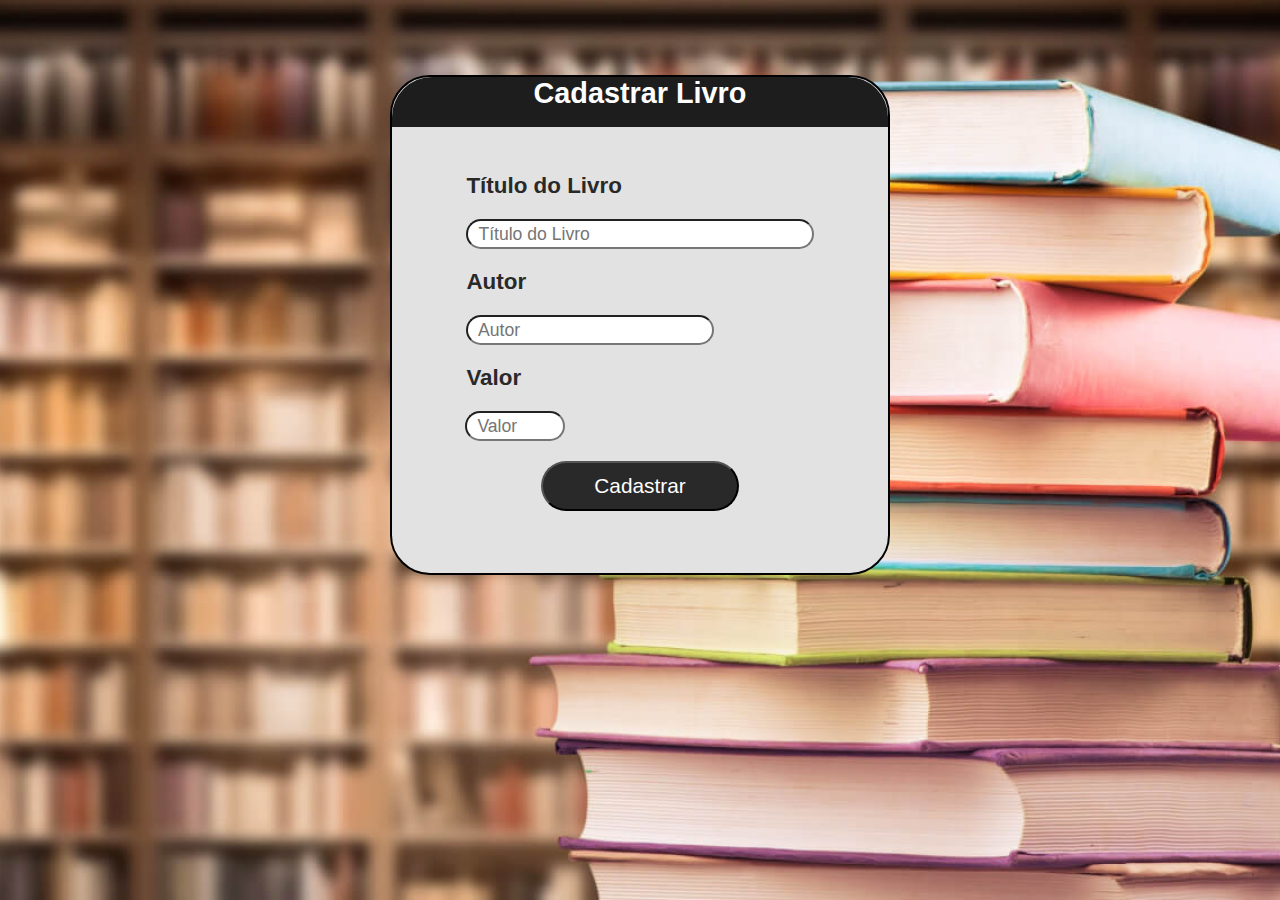
<file: pages/books.html>
<!DOCTYPE html>
<html lang="pt-br">
<head>
  <meta charset="UTF-8">
  <meta name="viewport" content="width=device-width, initial-scale=1.0">
  <title>Cadastrar Livros - Livraria</title>
  <link rel="icon" href="../img/icon/2232688.png" type="img/png">
  <link rel="stylesheet" href="../css/books.css" type="text/css">
  <script src="../js/book.js" type="module" defer></script>
</head>

<body>
  <main>
  <div class="container">
    <h2 id="titleh2">Cadastrar Livro</h2>
    <form id="bookForm">
      <h2>Título do Livro</h2>
      <input type="text" id="title" placeholder="Título do Livro" required>
      <h2>Autor</h2>
      <input type="text" id="author" placeholder="Autor" required>
      <h2>Valor</h2>
      <input type="number" id="price" placeholder="Valor" required>
      <button type="submit">Cadastrar</button>
    </form>
  </div>
  </main>
</body>
</html>
</file>
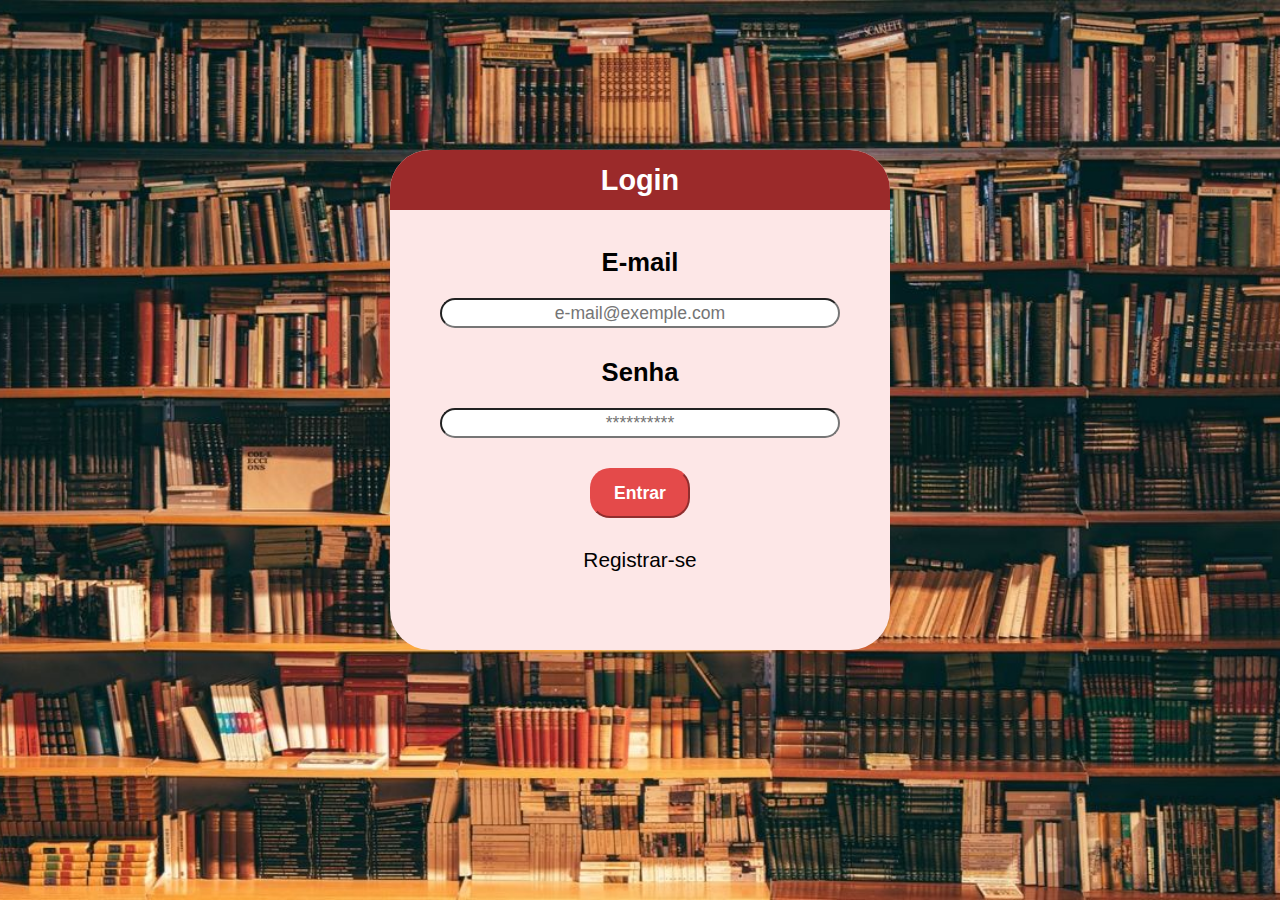
<file: pages/login.html>
<!DOCTYPE html>
<html lang="pt-br">
<head>
  <meta charset="UTF-8">
  <meta name="viewport" content="width=device-width, initial-scale=1.0">
  <title>Login - Livraria</title>
  <link rel="icon" href="../img/icon/2232688.png" type="img/png">
  <link rel="stylesheet" href="../css/login.css" type="text/css">
  <script src="../js/login.js" type="module" defer></script>
</head>

<body>
  <main>
    <div class="container">
      <h2 id="title">Login</h2>
      <form id="loginForm">
        <h2>E-mail</h2>
        <input type="email" id="email" placeholder="e-mail@exemple.com" required>
        <h2>Senha</h2>
        <input type="password" id="password" placeholder="**********" required>
        <button type="submit">Entrar</button>
        <a href="register.html">Registrar-se</a>
      </form>
    </div>
  </main>
</body>
</html>
</file>
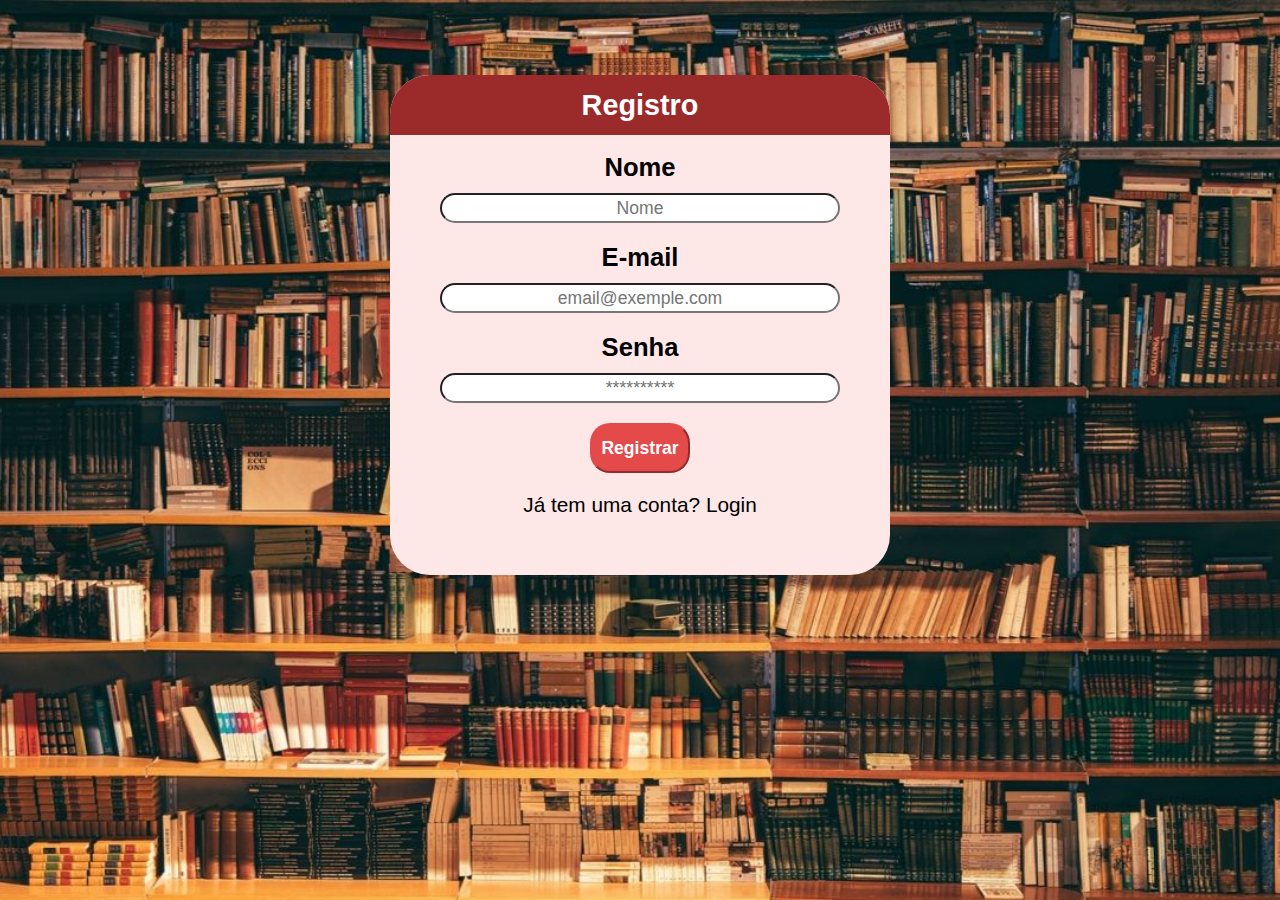
<file: pages/register.html>
<!DOCTYPE html>
<html lang="pt-br">
<head>
  <meta charset="UTF-8">
  <meta name="viewport" content="width=device-width, initial-scale=1.0">
  <title>Registro - Livraria</title>
  <link rel="icon" href="../img/icon/2232688.png" type="img/png">
  <link rel="stylesheet" href="../css/register.css" type="text/css">
  <script src="../js/register.js" type="module" defer></script>
</head>

<body>
  <main>
  <div class="container">
    <h2 id="title">Registro</h2>
    <form id="registerForm">
      <h2>Nome</h2>
      <input type="text" id="name" placeholder="Nome" required>
      <h2>E-mail</h2>
      <input type="email" id="email" placeholder="email@exemple.com" required>
      <h2>Senha</h2>
      <input type="password" id="password" placeholder="**********" required>
      <button type="submit">Registrar</button>
      <a href="./login.html">Já tem uma conta? Login</a>
    </form>   
  </div>
  </main>
</body>
</html>
</file>
<file: css/books.css>
*{
    margin: 0%;
    padding: 0%;
    box-sizing: border-box;
}
body{
    width: 100%;
    min-height: 650px;
    max-height: 1000px;
    display: flex;
    justify-content: center;
    align-items: center;

    background-image: url(../img/books/clubes-de-livro.jpg);
    background-attachment: fixed;
    background-position: center;
    background-repeat: no-repeat;
    background-size: cover;
    overflow: hidden;

    font-family: 'Segoe UI', Tahoma, Geneva, Verdana, sans-serif;
}
a:link, a:visited{
    text-decoration: none;
    color: black;
}

main{
    height: auto;

    display: flex;
    justify-content: center;
    align-items: center;    
}   
.container{
    width: 500px;
    height: 500px;
    background-color: #e2e2e2;
    border-radius: 40px;
    border-style: solid;
    border-width: 2px;

    display: flex;
    flex-direction: column;
}
#titleh2{
    width: 100%;
    height: 50px;
    background-color: rgb(29, 29, 29);
    
    color: #ffffff;
    border-top-left-radius:40px;
    border-top-right-radius:40px;

    text-align: center;
    font-size: 1.8em;
    color: #ffffff;
}
#bookForm{
    width: 100%;
    height: 450px;

    display: flex;
    justify-content: center;
    align-items: center;
    flex-direction: column;
    gap: 20px;
}
#bookForm h2{
    width: 70%;
    font-size: 1.4em;
    color: #292929;
}
#title{
    width: 70%;
    height: 30px;
    border-radius: 20px;
}
#author{
    width: 50%;
    height: 30px;
    border-radius: 20px;
    margin-right: 100px;
}
#price{
    width: 20%;
    height: 30px;
    border-radius: 20px;
    margin-right: 250px;
}
#bookForm input{
    padding-left: 10px;
    font-size: 1.1em;
}
#bookForm input:focus{
    transform: scale(110%);
    transition: 0.6s;
}
#bookForm button{
    height: 50px;
    width: 40%;
    border-radius: 30px;
    margin-bottom: 15px;
    background-color: #292929;

    color: #ffffff;
    font-size: 1.3em;
}
#bookForm button:hover{
    cursor: pointer;
    transform: scale(110%);
    transition: 0.6s;
}
</file>
<file: css/login.css>
*{
    margin: 0%;
    padding: 0%;
    box-sizing: border-box;
}
body{
    width: 100%;
    height: 600px;

    background-image: url(../img/login/backLivros.jpg);
    background-attachment: fixed;
    background-position: center;
    background-repeat: no-repeat;
    background-size: cover;
    overflow: hidden;

    font-family: 'Segoe UI', Tahoma, Geneva, Verdana, sans-serif;
}
a:link, a:visited{
    text-decoration: none;
    color: none;
}



main{
    height: auto;
    min-height: 800px;

    display: flex;
    justify-content: center;
    align-items: center;    
}   
.container{
    width: 500px;
    height: 500px;
    background-color: #fde7e7;
    border-radius: 40px;
    border-style: solid;
    border-width: 2px;
    border: #ffffff;

    display: flex;
    flex-direction: column;
}
#title{
    display: flex;
    align-items: center;
    justify-content: center;

    width: 100%;
    height: 60px;
    background-color: #9b2a2a;
    border-top-left-radius:40px;
    border-top-right-radius:40px;

    text-align: center;
    font-size: 1.8em;
    color: #ffffff;
}
#loginForm{
    height: 400px;
    width: 100%;

    display: flex;
    align-items: center;
    justify-content: center;
    flex-direction: column;
    gap: 30px;
}
#loginForm h2{
    height: 20px;
    width: 80%;

    font-size: 1.6em;
    font-weight: bold;
    text-align: center;
}
#loginForm input{
    height: 30px;
    width: 80%;
    border-radius: 20px;

    text-align: center;
    font-size: 1.1em;
}
#loginForm input:focus{
    transform: scale(110%);
    transition: 0.6s;
}
#loginForm button{
    height: 50px;
    width: 100px;
    background-color: #e44a4a;
    border-radius: 20px;
    border-color: #e44a4a;

    color: #ffffff;
    font-size: 1.1em;
    font-weight: bold;
}
#loginForm button:hover{
    cursor: pointer;
    transform: scale(110%);
    transition: 0.5s;
}
#loginForm a{ 
    font-size: 1.3em;
    color: black;
}
#loginForm a:hover{
    transform: scale(105%);
    transition: 0.5s;
}
</file>
<file: css/register.css>
*{
    margin: 0%;
    padding: 0%;
    box-sizing: border-box;
}
body{
    width: 100%;
    min-height: 650px;
    max-height: 1000px;
    display: flex;
    justify-content: center;
    align-items: center;

    background-image: url(../img/login/backLivros.jpg);
    background-attachment: fixed;
    background-position: center;
    background-repeat: no-repeat;
    background-size: cover;
    overflow: hidden;

    font-family: 'Segoe UI', Tahoma, Geneva, Verdana, sans-serif;
}
a:link, a:visited{
    text-decoration: none;
    color: black;
}

main{
    height: auto;

    display: flex;
    justify-content: center;
    align-items: center;    
}   
.container{
    width: 500px;
    height: 500px;
    background-color: #fde7e7;
    border-radius: 40px;
    border-style: solid;
    border-width: 2px;
    border: #ffffff;

    display: flex;
    flex-direction: column;
}
#title{
    display: flex;
    align-items: center;
    justify-content: center;

    width: 100%;
    height: 60px;
    background-color: #9b2a2a;
    border-top-left-radius:40px;
    border-top-right-radius:40px;

    text-align: center;
    font-size: 1.8em;
    color: #ffffff;
}
#registerForm{
    height: 400px;
    width: 100%;

    display: flex;
    align-items: center;
    justify-content: center;
    flex-direction: column;
    gap: 20px;
}
#registerForm h2{
    height: 20px;
    width: 80%;

    font-size: 1.6em;
    font-weight: bold;
    text-align: center;
}
#registerForm input{
    height: 30px;
    width: 80%;
    border-radius: 20px;

    text-align: center;
    font-size: 1.1em;
}
#registerForm input:focus{
    transform: scale(110%);
    transition: 0.6s;
}
#registerForm button{
    height: 50px;
    width: 100px;
    background-color: #e44a4a;
    border-radius: 20px;
    border-color: #e44a4a;

    color: #ffffff;
    font-size: 1.1em;
    font-weight: bold;
}
#registerForm button:hover{
    cursor: pointer;
    transform: scale(110%);
    transition: 0.5s;
}
#registerForm a{ 
    font-size: 1.3em;
    color: black;
}
#registerForm a:hover{
    transform: scale(105%);
    transition: 0.5s;
</file>
